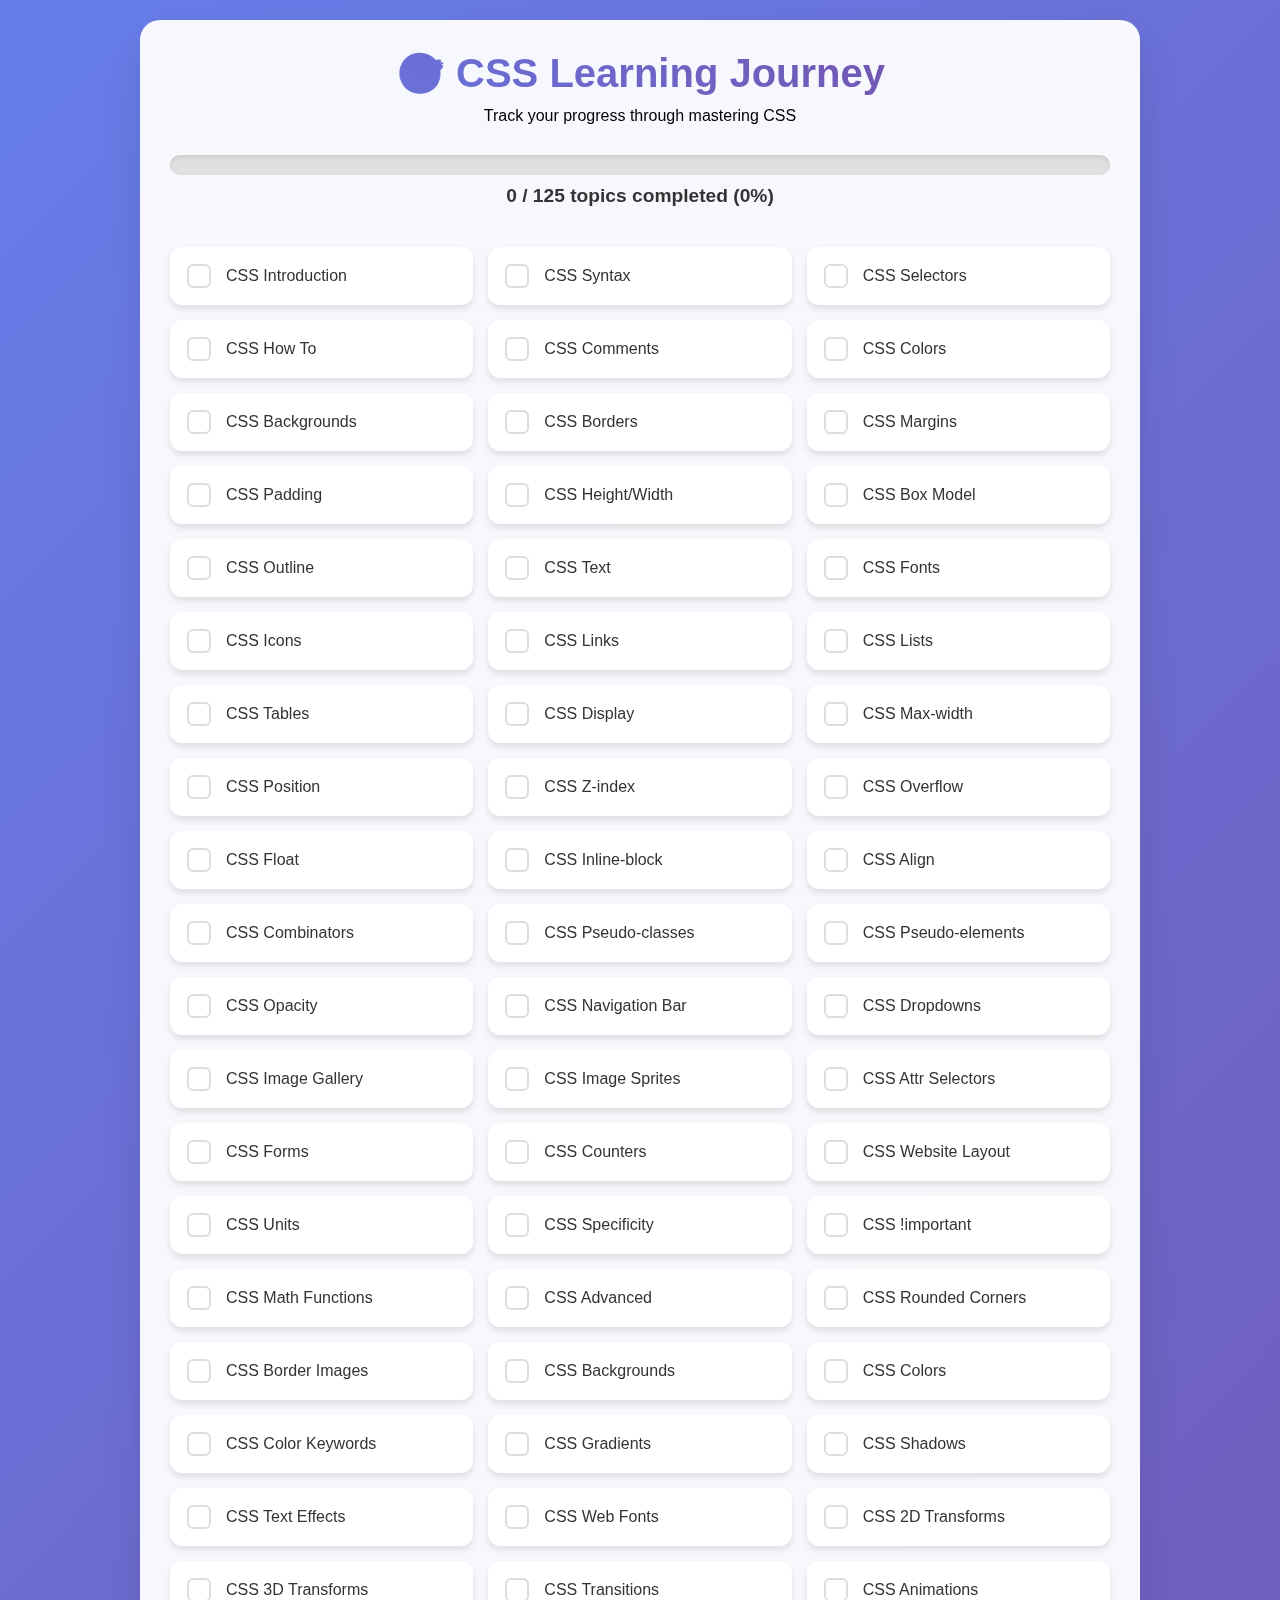
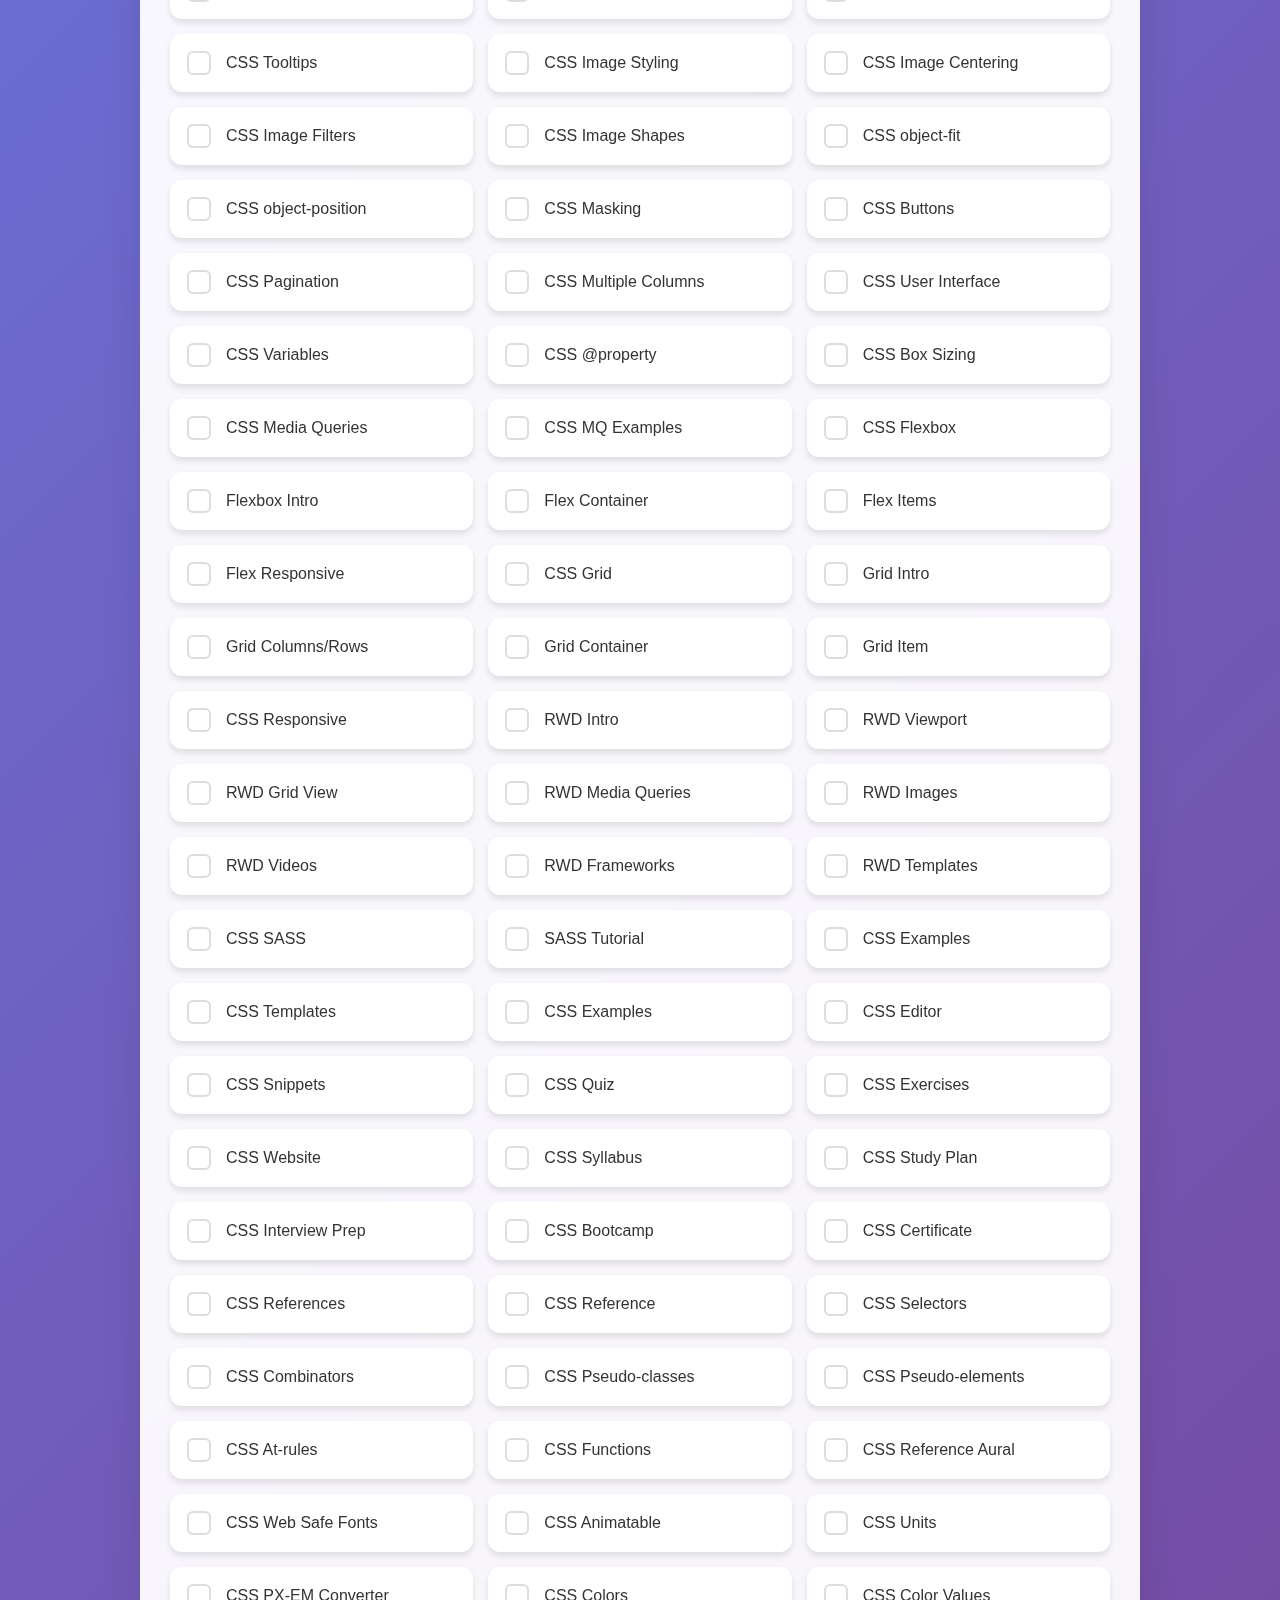
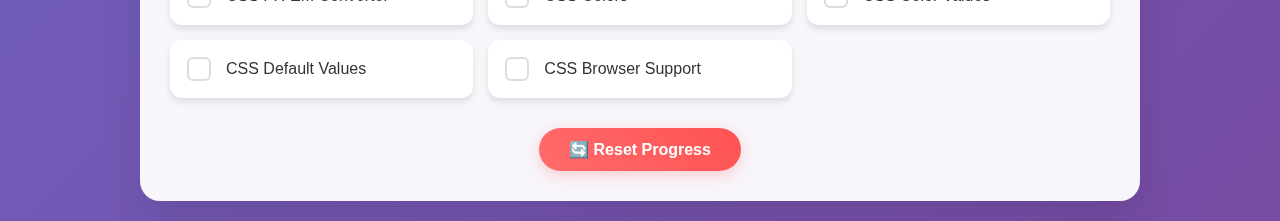
<file: progress-tracker.html>
<!DOCTYPE html>
<html lang="en">
<head>
    <meta charset="UTF-8">
    <meta name="viewport" content="width=device-width, initial-scale=1.0">
    <title>CSS Learning Progress Tracker</title>
    <style>
        * {
            margin: 0;
            padding: 0;
            box-sizing: border-box;
        }

        body {
            font-family: 'Segoe UI', Tahoma, Geneva, Verdana, sans-serif;
            background: linear-gradient(135deg, #667eea 0%, #764ba2 100%);
            min-height: 100vh;
            padding: 20px;
        }

        .container {
            max-width: 1000px;
            margin: 0 auto;
            background: rgba(255, 255, 255, 0.95);
            border-radius: 20px;
            padding: 30px;
            box-shadow: 0 20px 40px rgba(0, 0, 0, 0.1);
            backdrop-filter: blur(10px);
        }

        .header {
            text-align: center;
            margin-bottom: 30px;
        }

        .header h1 {
            color: #333;
            font-size: 2.5rem;
            margin-bottom: 10px;
            background: linear-gradient(45deg, #667eea, #764ba2);
            -webkit-background-clip: text;
            -webkit-text-fill-color: transparent;
            background-clip: text;
        }

        .progress-container {
            margin-bottom: 40px;
            position: relative;
        }

        .progress-bar {
            width: 100%;
            height: 20px;
            background: #e0e0e0;
            border-radius: 10px;
            overflow: hidden;
            box-shadow: inset 0 2px 4px rgba(0, 0, 0, 0.1);
        }

        .progress-fill {
            height: 100%;
            background: linear-gradient(90deg, #4CAF50, #45a049);
            width: 0%;
            transition: width 0.5s cubic-bezier(0.4, 0, 0.2, 1);
            border-radius: 10px;
            position: relative;
            overflow: hidden;
        }

        .progress-fill::after {
            content: '';
            position: absolute;
            top: 0;
            left: 0;
            right: 0;
            bottom: 0;
            background: linear-gradient(90deg, transparent, rgba(255, 255, 255, 0.3), transparent);
            animation: shimmer 2s infinite;
        }

        @keyframes shimmer {
            0% { transform: translateX(-100%); }
            100% { transform: translateX(100%); }
        }

        .progress-text {
            text-align: center;
            margin-top: 10px;
            font-size: 1.2rem;
            font-weight: 600;
            color: #333;
        }

        .topics-grid {
            display: grid;
            grid-template-columns: repeat(auto-fit, minmax(280px, 1fr));
            gap: 15px;
            margin-bottom: 30px;
        }

        .topic-item {
            display: flex;
            align-items: center;
            padding: 15px;
            background: white;
            border-radius: 12px;
            box-shadow: 0 4px 6px rgba(0, 0, 0, 0.1);
            transition: all 0.3s ease;
            cursor: pointer;
            border: 2px solid transparent;
        }

        .topic-item:hover {
            transform: translateY(-2px);
            box-shadow: 0 8px 25px rgba(0, 0, 0, 0.15);
            border-color: #667eea;
        }

        .topic-item.completed {
            background: linear-gradient(135deg, #e8f5e8, #f0f8f0);
            border-color: #4CAF50;
        }

        .topic-checkbox {
            width: 24px;
            height: 24px;
            border: 2px solid #ddd;
            border-radius: 6px;
            margin-right: 15px;
            position: relative;
            transition: all 0.3s ease;
            flex-shrink: 0;
        }

        .topic-checkbox.checked {
            background: #4CAF50;
            border-color: #4CAF50;
        }

        .topic-checkbox.checked::after {
            content: '✓';
            position: absolute;
            top: 50%;
            left: 50%;
            transform: translate(-50%, -50%);
            color: white;
            font-weight: bold;
            font-size: 16px;
            animation: checkmark 0.3s ease-out;
        }

        @keyframes checkmark {
            0% { transform: translate(-50%, -50%) scale(0); }
            50% { transform: translate(-50%, -50%) scale(1.2); }
            100% { transform: translate(-50%, -50%) scale(1); }
        }

        .topic-label {
            font-size: 1rem;
            font-weight: 500;
            color: #333;
            transition: all 0.3s ease;
            text-decoration: none;
        }

        .topic-item.completed .topic-label {
            text-decoration: line-through;
            color: #666;
            animation: strikethrough 0.5s ease-out;
        }

        @keyframes strikethrough {
            0% { text-decoration: none; }
            100% { text-decoration: line-through; }
        }

        .celebration {
            position: fixed;
            top: 0;
            left: 0;
            width: 100%;
            height: 100%;
            background: rgba(0, 0, 0, 0.8);
            display: none;
            justify-content: center;
            align-items: center;
            z-index: 1000;
        }

        .celebration.show {
            display: flex;
            animation: fadeIn 0.5s ease-out;
        }

        @keyframes fadeIn {
            0% { opacity: 0; }
            100% { opacity: 1; }
        }

        .celebration-content {
            text-align: center;
            color: white;
            animation: celebrationBounce 1s ease-out;
        }

        @keyframes celebrationBounce {
            0% { transform: scale(0.3) rotate(-10deg); opacity: 0; }
            50% { transform: scale(1.1) rotate(5deg); }
            100% { transform: scale(1) rotate(0deg); opacity: 1; }
        }

        .celebration h2 {
            font-size: 4rem;
            margin-bottom: 20px;
            background: linear-gradient(45deg, #ff6b6b, #feca57, #48dbfb, #ff9ff3);
            -webkit-background-clip: text;
            -webkit-text-fill-color: transparent;
            background-clip: text;
        }

        .celebration p {
            font-size: 1.5rem;
            margin-bottom: 30px;
        }

        .fireworks {
            position: absolute;
            width: 100%;
            height: 100%;
            pointer-events: none;
        }

        .firework {
            position: absolute;
            width: 4px;
            height: 4px;
            background: #ffd700;
            border-radius: 50%;
            animation: explode 2s ease-out infinite;
        }

        @keyframes explode {
            0% {
                transform: scale(0);
                opacity: 1;
            }
            50% {
                transform: scale(1);
                opacity: 0.8;
            }
            100% {
                transform: scale(2);
                opacity: 0;
            }
        }

        .reset-btn {
            display: block;
            margin: 30px auto 0;
            padding: 12px 30px;
            background: linear-gradient(45deg, #ff6b6b, #ff5252);
            color: white;
            border: none;
            border-radius: 25px;
            font-size: 1rem;
            font-weight: 600;
            cursor: pointer;
            transition: all 0.3s ease;
            box-shadow: 0 4px 15px rgba(255, 107, 107, 0.3);
        }

        .reset-btn:hover {
            transform: translateY(-2px);
            box-shadow: 0 6px 20px rgba(255, 107, 107, 0.4);
        }

        @media (max-width: 768px) {
            .container {
                padding: 20px;
            }
            
            .header h1 {
                font-size: 2rem;
            }
            
            .topics-grid {
                grid-template-columns: 1fr;
            }
            
            .celebration h2 {
                font-size: 2.5rem;
            }
        }
    </style>
</head>
<body>
    <div class="container">
        <div class="header">
            <h1>🎯 CSS Learning Journey</h1>
            <p>Track your progress through mastering CSS</p>
        </div>
        
        <div class="progress-container">
            <div class="progress-bar">
                <div class="progress-fill" id="progressFill"></div>
            </div>
            <div class="progress-text" id="progressText">0 / 107 topics completed (0%)</div>
        </div>
        
        <div class="topics-grid" id="topicsGrid">
            <!-- Topics will be dynamically generated -->
        </div>
        
        <button class="reset-btn" onclick="resetProgress()">🔄 Reset Progress</button>
    </div>
    
    <div class="celebration" id="celebration">
        <div class="fireworks" id="fireworks"></div>
        <div class="celebration-content">
            <h2>🎉 Congratulations! 🎉</h2>
            <p>You've mastered all CSS topics!</p>
            <p>You're now a CSS expert! 🚀</p>
        </div>
    </div>

    <script>
        const topics = [
            "CSS Introduction", "CSS Syntax", "CSS Selectors", "CSS How To", "CSS Comments",
            "CSS Colors", "CSS Backgrounds", "CSS Borders", "CSS Margins", "CSS Padding",
            "CSS Height/Width", "CSS Box Model", "CSS Outline", "CSS Text", "CSS Fonts",
            "CSS Icons", "CSS Links", "CSS Lists", "CSS Tables", "CSS Display",
            "CSS Max-width", "CSS Position", "CSS Z-index", "CSS Overflow", "CSS Float",
            "CSS Inline-block", "CSS Align", "CSS Combinators", "CSS Pseudo-classes", "CSS Pseudo-elements",
            "CSS Opacity", "CSS Navigation Bar", "CSS Dropdowns", "CSS Image Gallery", "CSS Image Sprites",
            "CSS Attr Selectors", "CSS Forms", "CSS Counters", "CSS Website Layout", "CSS Units",
            "CSS Specificity", "CSS !important", "CSS Math Functions", "CSS Advanced", "CSS Rounded Corners",
            "CSS Border Images", "CSS Backgrounds", "CSS Colors", "CSS Color Keywords", "CSS Gradients",
            "CSS Shadows", "CSS Text Effects", "CSS Web Fonts", "CSS 2D Transforms", "CSS 3D Transforms",
            "CSS Transitions", "CSS Animations", "CSS Tooltips", "CSS Image Styling", "CSS Image Centering",
            "CSS Image Filters", "CSS Image Shapes", "CSS object-fit", "CSS object-position", "CSS Masking",
            "CSS Buttons", "CSS Pagination", "CSS Multiple Columns", "CSS User Interface", "CSS Variables",
            "CSS @property", "CSS Box Sizing", "CSS Media Queries", "CSS MQ Examples", "CSS Flexbox",
            "Flexbox Intro", "Flex Container", "Flex Items", "Flex Responsive", "CSS Grid",
            "Grid Intro", "Grid Columns/Rows", "Grid Container", "Grid Item", "CSS Responsive",
            "RWD Intro", "RWD Viewport", "RWD Grid View", "RWD Media Queries", "RWD Images",
            "RWD Videos", "RWD Frameworks", "RWD Templates", "CSS SASS", "SASS Tutorial",
            "CSS Examples", "CSS Templates", "CSS Examples", "CSS Editor", "CSS Snippets",
            "CSS Quiz", "CSS Exercises", "CSS Website", "CSS Syllabus", "CSS Study Plan",
            "CSS Interview Prep", "CSS Bootcamp", "CSS Certificate", "CSS References", "CSS Reference",
            "CSS Selectors", "CSS Combinators", "CSS Pseudo-classes", "CSS Pseudo-elements", "CSS At-rules",
            "CSS Functions", "CSS Reference Aural", "CSS Web Safe Fonts", "CSS Animatable", "CSS Units",
            "CSS PX-EM Converter", "CSS Colors", "CSS Color Values", "CSS Default Values", "CSS Browser Support"
        ];

        let completedTopics = new Set();
        
        function initializeTopics() {
            const grid = document.getElementById('topicsGrid');
            grid.innerHTML = '';
            
            topics.forEach((topic, index) => {
                const topicItem = document.createElement('div');
                topicItem.className = 'topic-item';
                topicItem.onclick = () => toggleTopic(index);
                
                topicItem.innerHTML = `
                    <div class="topic-checkbox" id="checkbox-${index}"></div>
                    <div class="topic-label">${topic}</div>
                `;
                
                grid.appendChild(topicItem);
            });
        }
        
        function toggleTopic(index) {
            const topicItem = document.querySelectorAll('.topic-item')[index];
            const checkbox = document.getElementById(`checkbox-${index}`);
            
            if (completedTopics.has(index)) {
                completedTopics.delete(index);
                topicItem.classList.remove('completed');
                checkbox.classList.remove('checked');
            } else {
                completedTopics.add(index);
                topicItem.classList.add('completed');
                checkbox.classList.add('checked');
            }
            
            updateProgress();
        }
        
        function updateProgress() {
            const completed = completedTopics.size;
            const total = topics.length;
            const percentage = Math.round((completed / total) * 100);
            
            const progressFill = document.getElementById('progressFill');
            const progressText = document.getElementById('progressText');
            
            progressFill.style.width = percentage + '%';
            progressText.textContent = `${completed} / ${total} topics completed (${percentage}%)`;
            
            if (completed === total && completed > 0) {
                setTimeout(showCelebration, 500);
            }
        }
        
        function showCelebration() {
            const celebration = document.getElementById('celebration');
            celebration.classList.add('show');
            createFireworks();
            
            setTimeout(() => {
                celebration.addEventListener('click', hideCelebration);
            }, 1000);
        }
        
        function hideCelebration() {
            const celebration = document.getElementById('celebration');
            celebration.classList.remove('show');
            celebration.removeEventListener('click', hideCelebration);
        }
        
        function createFireworks() {
            const fireworksContainer = document.getElementById('fireworks');
            fireworksContainer.innerHTML = '';
            
            for (let i = 0; i < 50; i++) {
                const firework = document.createElement('div');
                firework.className = 'firework';
                firework.style.left = Math.random() * 100 + '%';
                firework.style.top = Math.random() * 100 + '%';
                firework.style.animationDelay = Math.random() * 2 + 's';
                firework.style.backgroundColor = `hsl(${Math.random() * 360}, 70%, 60%)`;
                fireworksContainer.appendChild(firework);
            }
        }
        
        function resetProgress() {
            completedTopics.clear();
            const topicItems = document.querySelectorAll('.topic-item');
            const checkboxes = document.querySelectorAll('.topic-checkbox');
            
            topicItems.forEach(item => item.classList.remove('completed'));
            checkboxes.forEach(checkbox => checkbox.classList.remove('checked'));
            
            updateProgress();
            hideCelebration();
        }
        
        // Initialize the application
        initializeTopics();
        updateProgress();
    </script>
</body>
</html>
</file>
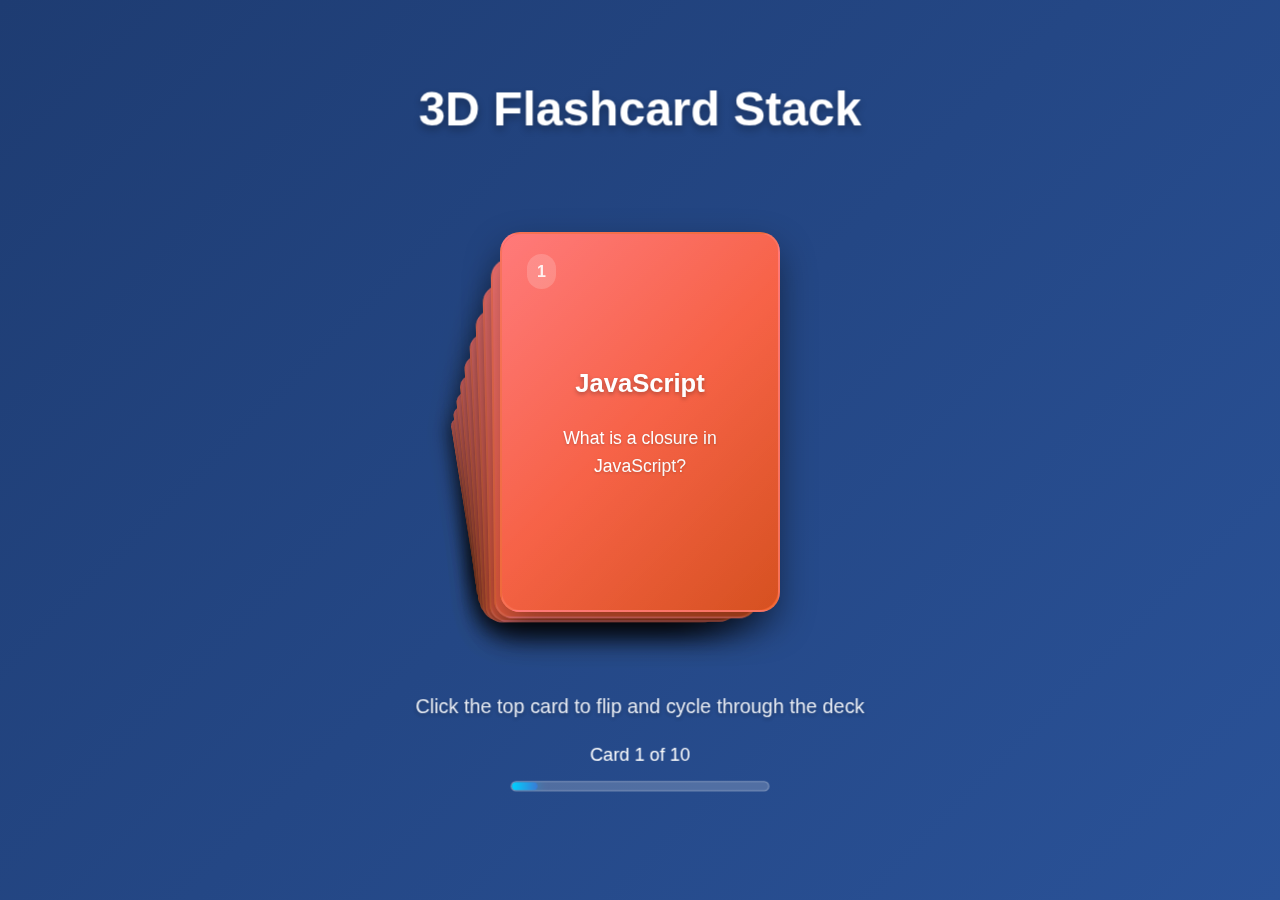
<file: claudeAI-flashcards/flashcards.html>
<!--This was compleatly generated by ai since I wanted to see just how much it can do.-->
<!--It prety much showed me exactly what I was expecting.-->
<!--The thing itsself is alright but nowhere near consumer grade.-->
<!DOCTYPE html>
<html lang="en">
<head>
    <meta charset="UTF-8">
    <meta name="viewport" content="width=device-width, initial-scale=1.0">
    <title>3D Interactive Flashcard Stack</title>
    <style>
        * {
            margin: 0;
            padding: 0;
            box-sizing: border-box;
        }

        body {
            font-family: 'Segoe UI', Tahoma, Geneva, Verdana, sans-serif;
            background: linear-gradient(135deg, #1e3c72 0%, #2a5298 100%);
            min-height: 100vh;
            display: flex;
            justify-content: center;
            align-items: center;
            padding: 20px;
            overflow: hidden;
        }

        .container {
            text-align: center;
            perspective: 1500px;
        }

        h1 {
            color: white;
            margin-bottom: 40px;
            font-size: 2.8rem;
            text-shadow: 0 4px 8px rgba(0,0,0,0.3);
            transform: translateZ(100px);
        }

        .card-stack-container {
            position: relative;
            width: 320px;
            height: 450px;
            margin: 0 auto;
            perspective: 1200px;
            perspective-origin: center center;
        }

        .card {
            position: absolute;
            width: 280px;
            height: 380px;
            transform-style: preserve-3d;
            transition: all 1.2s cubic-bezier(0.25, 0.46, 0.45, 0.94);
            border-radius: 20px;
            cursor: pointer;
            left: 50%;
            top: 50%;
            margin-left: -140px;
            margin-top: -190px;
        }

        .card.flipped {
            transform: rotateY(180deg);
        }

        .card.moving-to-back {
            animation: moveToBack 1.0s cubic-bezier(0.25, 0.46, 0.45, 0.94) forwards;
        }

        @keyframes moveToBack {
            0% {
                transform: rotateY(180deg);
                z-index: 100;
                opacity: 1;
            }
            50% {
                transform: rotateY(90deg) translateZ(-100px);
                opacity: 0.5;
            }
            100% {
                transform: rotateY(0deg) translateZ(-540px) rotateX(-45deg) translateY(180px) translateX(-135px);
                z-index: 1;
                opacity: 1;
            }
        }

        .card-face {
            position: absolute;
            width: 100%;
            height: 100%;
            backface-visibility: hidden;
            border-radius: 20px;
            display: flex;
            flex-direction: column;
            justify-content: center;
            align-items: center;
            padding: 35px;
            text-align: center;
            font-size: 1.1rem;
            line-height: 1.6;
            box-shadow: 0 15px 35px rgba(0,0,0,0.4);
            border: 2px solid rgba(255,255,255,0.1);
        }

        .card-front {
            background: linear-gradient(135deg, #ff6b6b, #ee5a24);
            color: white;
        }

        .card-back {
            background: linear-gradient(135deg, #4834d4, #686de0);
            color: white;
            transform: rotateY(180deg);
        }

        .card-number {
            position: absolute;
            top: 20px;
            left: 25px;
            font-size: 1rem;
            opacity: 0.9;
            font-weight: bold;
            background: rgba(255,255,255,0.2);
            padding: 5px 10px;
            border-radius: 15px;
        }

        .card-title {
            font-size: 1.6rem;
            font-weight: bold;
            margin-bottom: 20px;
            text-shadow: 0 2px 4px rgba(0,0,0,0.3);
        }

        .card-content {
            font-size: 1.1rem;
            line-height: 1.6;
            text-shadow: 0 1px 3px rgba(0,0,0,0.2);
        }

        .instructions {
            color: white;
            margin-top: 40px;
            font-size: 1.2rem;
            opacity: 0.9;
            text-shadow: 0 2px 4px rgba(0,0,0,0.3);
            transform: translateZ(50px);
        }

        .progress {
            margin-top: 25px;
            color: white;
            font-size: 1.1rem;
            transform: translateZ(50px);
        }

        .progress-bar {
            width: 250px;
            height: 10px;
            background: rgba(255,255,255,0.2);
            border-radius: 5px;
            margin: 15px auto;
            overflow: hidden;
            border: 1px solid rgba(255,255,255,0.3);
        }

        .progress-fill {
            height: 100%;
            background: linear-gradient(90deg, #00d2ff, #3a7bd5);
            border-radius: 5px;
            transition: width 0.5s ease;
            box-shadow: 0 0 10px rgba(0,210,255,0.5);
        }

        /* 3D Stack positioning - clearly visible edges */
        .card:nth-child(1) { 
            z-index: 10; 
            transform: translateZ(0px) rotateX(0deg); 
        }
        .card:nth-child(2) { 
            z-index: 9; 
            transform: translateZ(-60px) rotateX(-5deg) translateY(20px) translateX(-15px); 
        }
        .card:nth-child(3) { 
            z-index: 8; 
            transform: translateZ(-120px) rotateX(-10deg) translateY(40px) translateX(-30px); 
        }
        .card:nth-child(4) { 
            z-index: 7; 
            transform: translateZ(-180px) rotateX(-15deg) translateY(60px) translateX(-45px); 
        }
        .card:nth-child(5) { 
            z-index: 6; 
            transform: translateZ(-240px) rotateX(-20deg) translateY(80px) translateX(-60px); 
        }
        .card:nth-child(6) { 
            z-index: 5; 
            transform: translateZ(-300px) rotateX(-25deg) translateY(100px) translateX(-75px); 
        }
        .card:nth-child(7) { 
            z-index: 4; 
            transform: translateZ(-360px) rotateX(-30deg) translateY(120px) translateX(-90px); 
        }
        .card:nth-child(8) { 
            z-index: 3; 
            transform: translateZ(-420px) rotateX(-35deg) translateY(140px) translateX(-105px); 
        }
        .card:nth-child(9) { 
            z-index: 2; 
            transform: translateZ(-480px) rotateX(-40deg) translateY(160px) translateX(-120px); 
        }
        .card:nth-child(10) { 
            z-index: 1; 
            transform: translateZ(-540px) rotateX(-45deg) translateY(180px) translateX(-135px); 
        }

        /* Hover effect for better interactivity */
        .card-stack-container:hover .card:nth-child(1) {
            transform: translateZ(10px) rotateX(0deg) scale(1.01);
        }

        /* Enhanced 3D lighting effects */
        .card-face::before {
            content: '';
            position: absolute;
            top: 0;
            left: 0;
            right: 0;
            bottom: 0;
            background: linear-gradient(135deg, rgba(255,255,255,0.1) 0%, transparent 50%, rgba(0,0,0,0.1) 100%);
            border-radius: 20px;
            pointer-events: none;
        }
    </style>
</head>
<body>
    <div class="container">
        <h1>3D Flashcard Stack</h1>
        
        <div class="card-stack-container" id="cardStack">
            <!-- Cards will be generated by JavaScript -->
        </div>
        
        <div class="instructions">
            Click the top card to flip and cycle through the deck
        </div>
        
        <div class="progress">
            <div>Card <span id="currentCard">1</span> of <span id="totalCards">10</span></div>
            <div class="progress-bar">
                <div class="progress-fill" id="progressFill"></div>
            </div>
        </div>
    </div>

    <script>
        const cardData = [
            {
                front: { title: "JavaScript", content: "What is a closure in JavaScript?" },
                back: { title: "Answer", content: "A closure is a function that has access to variables in its outer (enclosing) scope even after the outer function has returned." }
            },
            {
                front: { title: "CSS", content: "What does 'flexbox' stand for and what is it used for?" },
                back: { title: "Answer", content: "Flexible Box Layout - a CSS layout method for arranging elements in rows or columns with flexible sizing." }
            },
            {
                front: { title: "HTML", content: "What is the purpose of semantic HTML elements?" },
                back: { title: "Answer", content: "To provide meaning and structure to web content, improving accessibility and SEO." }
            },
            {
                front: { title: "React", content: "What is the Virtual DOM?" },
                back: { title: "Answer", content: "A JavaScript representation of the actual DOM that React uses to optimize rendering performance." }
            },
            {
                front: { title: "Python", content: "What is list comprehension?" },
                back: { title: "Answer", content: "A concise way to create lists using a single line of code: [x*2 for x in range(10)]" }
            },
            {
                front: { title: "Database", content: "What does SQL stand for?" },
                back: { title: "Answer", content: "Structured Query Language - used for managing and querying relational databases." }
            },
            {
                front: { title: "Git", content: "What is the difference between 'git pull' and 'git fetch'?" },
                back: { title: "Answer", content: "git fetch downloads changes but doesn't merge them. git pull downloads and merges changes." }
            },
            {
                front: { title: "API", content: "What does REST stand for?" },
                back: { title: "Answer", content: "Representational State Transfer - an architectural style for designing web services." }
            },
            {
                front: { title: "Algorithm", content: "What is Big O notation?" },
                back: { title: "Answer", content: "A mathematical notation that describes the performance or complexity of an algorithm." }
            },
            {
                front: { title: "Security", content: "What is HTTPS?" },
                back: { title: "Answer", content: "HTTP Secure - HTTP protocol over SSL/TLS encryption for secure data transmission." }
            }
        ];

        let currentCardIndex = 0;
        let isFlipped = false;
        let isAnimating = false;
        let cards = [];

        function createCard(data, index) {
            const card = document.createElement('div');
            card.className = 'card';
            card.innerHTML = `
                <div class="card-face card-front">
                    <div class="card-number">${index + 1}</div>
                    <div class="card-title">${data.front.title}</div>
                    <div class="card-content">${data.front.content}</div>
                </div>
                <div class="card-face card-back">
                    <div class="card-number">${index + 1}</div>
                    <div class="card-title">${data.back.title}</div>
                    <div class="card-content">${data.back.content}</div>
                </div>
            `;
            return card;
        }

        function initializeCards() {
            const cardStack = document.getElementById('cardStack');
            
            cardData.forEach((data, index) => {
                const card = createCard(data, index);
                cards.push(card);
                cardStack.appendChild(card);
            });

            updateProgress();
        }

        function updateStackPositions() {
            cards.forEach((card, index) => {
                const zOffset = -60 * index;
                const yOffset = 20 * index;
                const xOffset = -15 * index;
                const rotateX = -5 * index;
                
                if (!card.classList.contains('moving-to-back') && !card.classList.contains('flipped')) {
                    card.style.transform = `translateZ(${zOffset}px) rotateX(${rotateX}deg) translateY(${yOffset}px) translateX(${xOffset}px)`;
                    card.style.zIndex = 10 - index;
                }
            });
        }

        function updateProgress() {
            document.getElementById('currentCard').textContent = currentCardIndex + 1;
            document.getElementById('totalCards').textContent = cardData.length;
            const progressPercent = ((currentCardIndex + 1) / cardData.length) * 100;
            document.getElementById('progressFill').style.width = progressPercent + '%';
        }

        function handleCardClick() {
            if (isAnimating) return;
            
            const currentCard = cards[0];

            if (!isFlipped) {
                // First click: Just flip the card
                isAnimating = true;
                currentCard.classList.add('flipped');
                isFlipped = true;
                setTimeout(() => {
                    isAnimating = false;
                }, 1200);
            } else {
                // Second click: Move card to back
                isAnimating = true;
                currentCard.classList.add('moving-to-back');
                
                setTimeout(() => {
                    // Remove the card from the front and add it to the back
                    cards.shift();
                    cards.push(currentCard);
                    
                    // Reset the card's classes and move it to the back of the DOM
                    currentCard.classList.remove('flipped', 'moving-to-back');
                    currentCard.style.transform = '';
                    document.getElementById('cardStack').appendChild(currentCard);
                    
                    // Update stack positions
                    updateStackPositions();
                    
                    // Update current card index
                    currentCardIndex = (currentCardIndex + 1) % cardData.length;
                    updateProgress();
                    
                    // Reset flip state
                    isFlipped = false;
                    isAnimating = false;
                }, 1000);
            }
        }

        // Initialize the flashcard stack
        initializeCards();
        updateStackPositions();

        // Add click event listener to the top card only
        document.getElementById('cardStack').addEventListener('click', (e) => {
            // Only respond to clicks on the top card
            if (e.target.closest('.card') === cards[0] || e.target === document.getElementById('cardStack')) {
                handleCardClick();
            }
        });
    </script>
</body>
</html>
</file>
